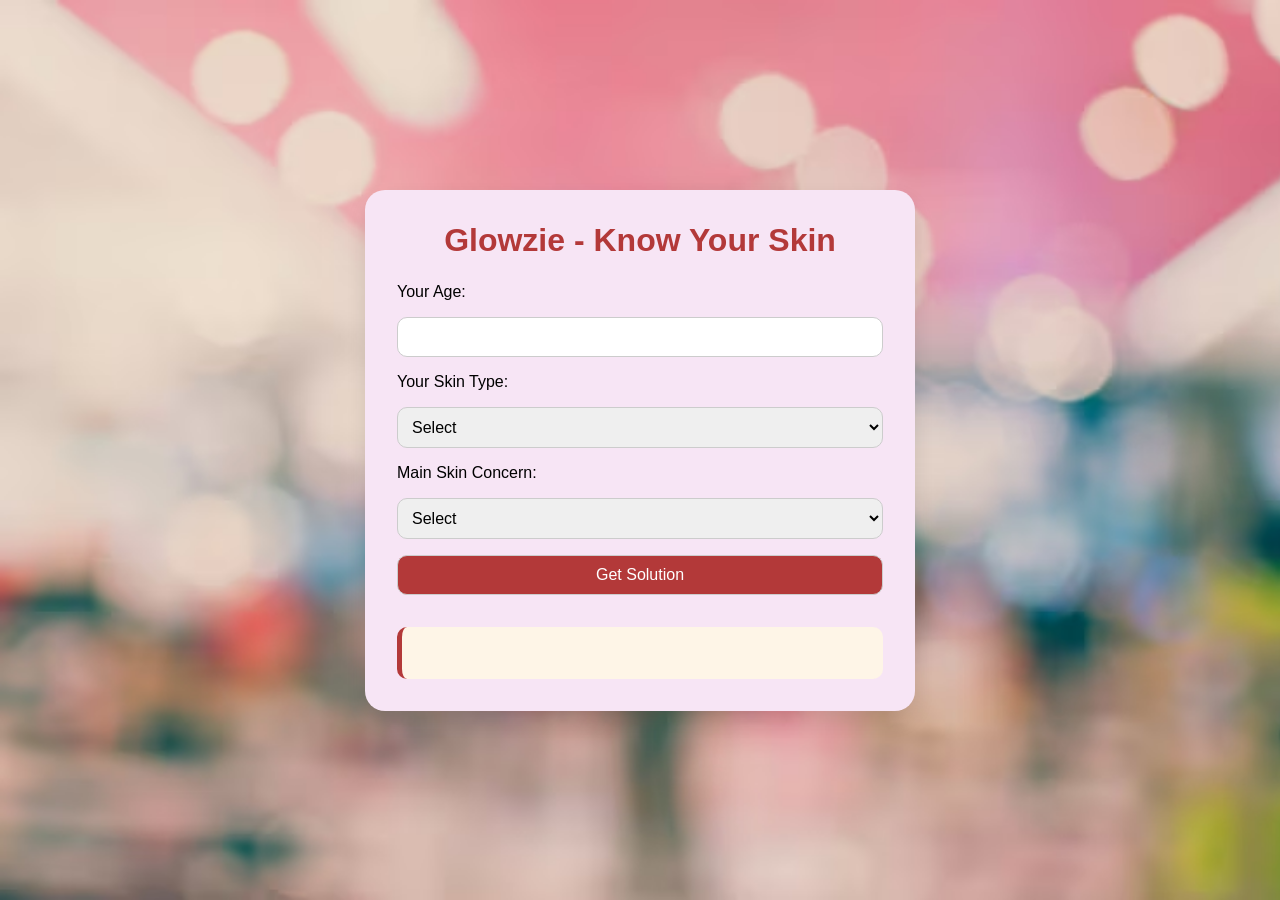
<file: index.html>
<!DOCTYPE html>
<html lang="en">

<head>

<meta charset="UTF-8">

<meta name="viewport" content="width=device-width, initial-scale=1.0">

<title>Glowzie - Know Your Skin</title>

<link rel="stylesheet" href="stylesk.css">

</head>


<body style="background-image:url('backgroundimage.avif'); background-size:cover;">


<div class="container">


<h1>Glowzie - Know Your Skin</h1>



<form id="skinForm">


<label>Your Age:</label>

<input type="number" id="age" required>




<label>Your Skin Type:</label>


<select id="skinType" required>


<option value="">Select</option>

<option value="oily">Oily</option>

<option value="dry">Dry</option>

<option value="combination">Combination</option>

<option value="sensitive">Sensitive</option>


</select>





<label>Main Skin Concern:</label>


<select id="concern" required>


<option value="">Select</option>

<option value="acne">Acne</option>

<option value="aging">Aging</option>

<option value="dullness">Dullness</option>

<option value="redness">Redness</option>


</select>




<button type="submit">

Get Solution

</button>



</form>





<div id="result" class="result-box">


<img id="skinImage" class="skin-image">


<div id="tips"></div>


</div>




</div>




<script src="scriptsk.js"></script>


</body>

</html>
</file>
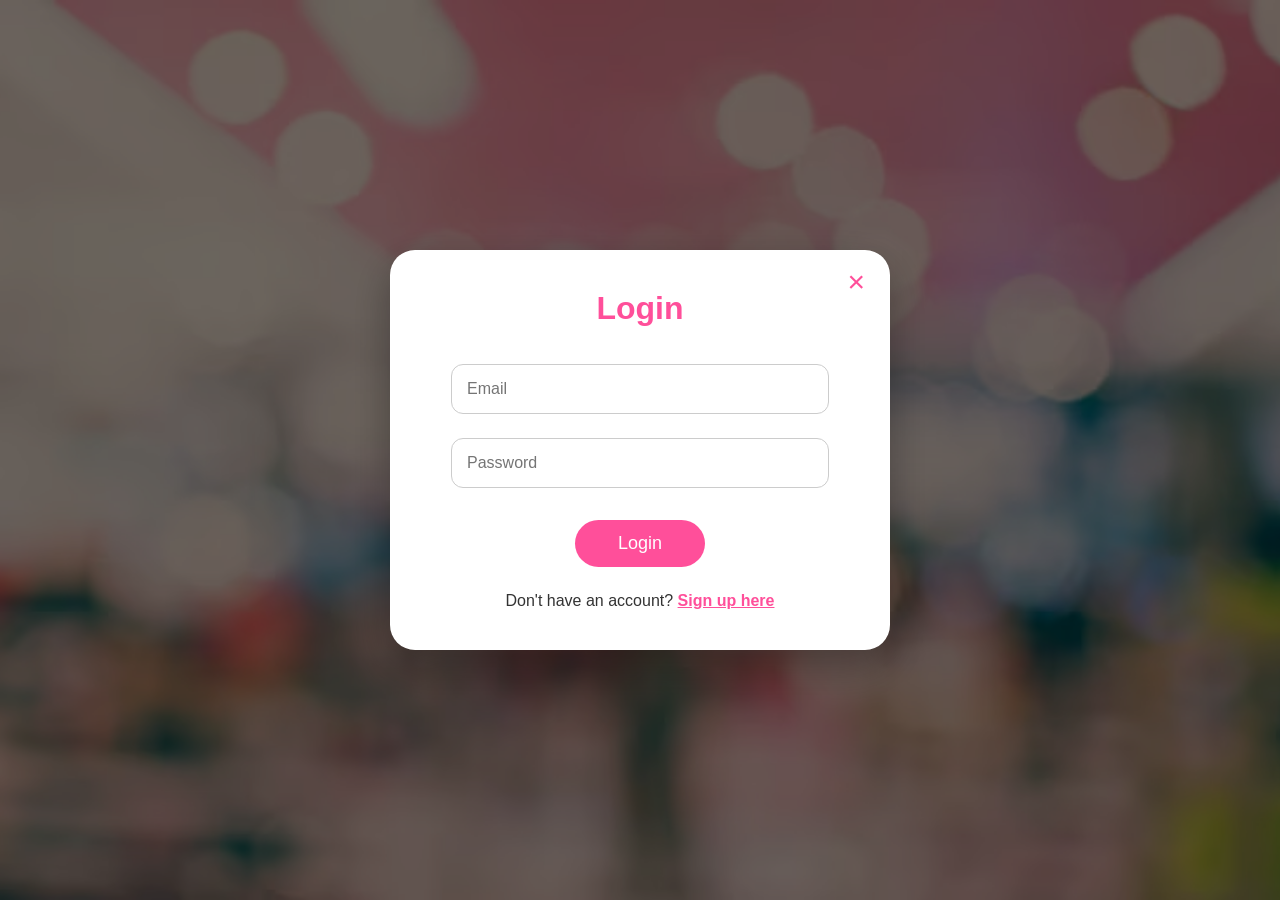
<file: project.html>
<!DOCTYPE html>
<html lang="en">

<head>
  <meta charset="UTF-8" />
  <meta name="viewport" content="width=device-width, initial-scale=1.0"/>

  <title>GLOWZIE</title>

  <link rel="stylesheet" href="style.css" />

</head>


<body style="background-image: url('backgroundimage.avif'); background-size: cover; background-repeat: no-repeat;">


<!-- Login / Signup Modal -->

<div id="authModal" class="modal" style="display:block;">

  <div class="modal-content">


    <span class="close" onclick="closeModal()">
      &times;
    </span>



    <!-- Login -->

    <div id="loginForm" class="auth-form">


      <h3>Login</h3>



      <input 
        type="email" 
        placeholder="Email"
        id="loginEmail"
        required
        pattern="[a-zA-Z0-9._%+-]+@gmail\.com"
        title="Please enter a valid Gmail address"
      >




      <input 
        type="password" 
        placeholder="Password"
        id="loginPassword"
        required
      >




      <button onclick="handleLogin()">
        Login
      </button>




      <p>
        Don't have an account?

        <a href="#" onclick="switchTo('signup')">

          Sign up here

        </a>

      </p>



    </div>


</div>


    <!-- Signup -->

    <div id="signupForm" class="auth-form" style="display:none;">


      <h3>Sign Up</h3>


      <input type="text" placeholder="Full Name" id="signupName">


      <input type="email" placeholder="Email" id="signupEmail">


      <input type="password" placeholder="Password" id="signupPassword">


      <button onclick="handleSignup()">
        Sign Up
      </button>


      <p>
        Already have an account?
        <a href="#" onclick="switchTo('login')">
          Login here
        </a>
      </p>


    </div>


  </div>

</div>





<!-- Main Website -->

<div id="mainContent" style="display:none;">



<!-- Header -->

<header>


<h1>GLOWZIE 💖</h1>


<nav>

<ul>

<li><a href="#about">About</a></li>

<li><a href="#services">Services</a></li>

<li><a href="#gallery">Gallery</a></li>

<li><a href="#know-your-skin">Know Your Skin</a></li>

<li><a href="#contact">Contact</a></li>


</ul>


</nav>


</header>






<!-- Hero Section -->


<section id="hero">


<h2>Radiate Confidence</h2>


<p>Your beauty journey starts here</p>


<button onclick="scrollToSection('services')">

Explore Services

</button>


</section>







<!-- About -->


<section id="about">


<h2>About Us</h2>


<p>

Glowzie is your trusted partner in self-care and transformation.
We believe everyone deserves to feel beautiful every day.

</p>


</section>








<!-- Services -->


<section id="services">


<h2>Our Services</h2>



<div class="service-list">



<div class="service-card">


<img src="makup.avif" alt="Makeup">


<h3>Makeup</h3>


<p>
Professional makeup for events and photoshoots.
</p>


</div>





<div class="service-card">


<img src="skincare.avif" alt="Skincare">


<h3>Skincare</h3>


<p>
Rejuvenating facials and skincare consultations.
</p>


</div>





<div class="service-card">


<img src="hairstyling.jpeg" alt="Hair Styling">


<h3>Hair Styling</h3>


<p>
Trendy hairstyles, cuts and color services.
</p>


</div>




</div>


</section>








<!-- Gallery -->


<section id="gallery">


<h2>Gallery</h2>



<div class="gallery-grid">


<img src="gallery.jpg">


<img src="gallery2.jpg">


<img src="galler3.jpg">


</div>


</section>








<!-- Know Your Skin -->

<section id="know-your-skin">


<h2>Know Your Skin ✨</h2>


<iframe 

src="index.html"

width="100%"

height="600px"

style="border:none; border-radius:20px;">

</iframe>


</section>




<!-- Contact -->


<section id="contact">


<h2>Contact Us</h2>



<form id="contactForm">


<input type="text" placeholder="Your Name" required>


<input type="email" placeholder="Your Email" required>


<textarea placeholder="Your Message"></textarea>


<button type="submit">

Send Message

</button>


</form>



</section>








<!-- Footer -->


<footer>


<p>

© 2025 Glowzie. All rights reserved.

</p>


</footer>





</div>





<script src="script.js"></script>


</body>


</html>
</file>
<file: stylesk.css>
* {
  box-sizing: border-box;
  margin: 0;
  padding: 0;
}

body {
  font-family: "Segoe UI", sans-serif;
  background: linear-gradient(to right, #ffdde1, #ee9ca7);
  min-height: 100vh;
  display: flex;
  align-items: center;
  justify-content: center;
}

.container {
  background-color: #f7e5f5;
  padding: 2rem;
  border-radius: 20px;
  box-shadow: 0 10px 20px rgba(0,0,0,0.1);
  width: 100%;
  max-width: 550px;
}

h1 {
  text-align: center;
  margin-bottom: 1.5rem;
  color: #b33939;
}

form {
  display: flex;
  flex-direction: column;
  gap: 1rem;
}

input,
select,
button {
  padding: 10px;
  border: 1px solid #ccc;
  border-radius: 10px;
  font-size: 16px;
}

button {
  background-color: #b33939;
  color: white;
  cursor: pointer;
  transition: 0.3s;
}

button:hover {
  background-color: #e55039;
}

.result-box {
  margin-top: 2rem;
  padding: 1rem;
  background-color: #fef5e7;
  border-left: 5px solid #b33939;
  border-radius: 10px;
  font-weight: bold;
  text-align: center;
}

.skin-image {
  max-width: 100%;
  height: auto;
  border-radius: 10px;
  margin-bottom: 1rem;
}

.hidden {
  display: none;
}
</file>
<file: style.css>
/* ========== RESET ========== */

*{
    margin:0;
    padding:0;
    box-sizing:border-box;
    font-family:Arial, sans-serif;
}


html,body{

    width:100%;
    height:100%;

}



/* ========== BODY ========== */


body{

    background-size:cover;

    background-position:center;

    background-repeat:no-repeat;

    color:#333;

}






/* ========== LOGIN MODAL CENTER ========== */


.modal{

    position:fixed;

    top:0;

    left:0;


    width:100vw;

    height:100vh;


    background:rgba(0,0,0,0.55);



    display:flex !important;

    justify-content:center;

    align-items:center;


    z-index:9999;

}




/* LOGIN BOX */


.modal-content{


    background:white;


    width:500px;


    padding:40px;


    border-radius:25px;


    text-align:center;


    box-shadow:0 15px 40px rgba(0,0,0,0.3);



    position:relative;


}



/* CLOSE ICON */


.close{


    position:absolute;


    right:25px;


    top:15px;


    font-size:30px;


    color:#ff4f9a;


    cursor:pointer;


}






/* LOGIN TITLE */


.auth-form h3{


    font-size:32px;


    color:#ff4f9a;


    margin-bottom:25px;


}






/* INPUT BOX */


.auth-form input{


    width:90%;


    height:50px;


    padding:15px;


    margin:12px;


    border-radius:12px;


    border:1px solid #ccc;


    font-size:16px;


}






/* BUTTON */


.auth-form button{


    width:130px;


    padding:13px;


    margin-top:20px;


    border:none;


    border-radius:30px;


    background:#ff4f9a;


    color:white;


    font-size:18px;


    cursor:pointer;


}



.auth-form button:hover{


    background:#e83b85;


}






.auth-form p{


    margin-top:25px;


    font-size:16px;


}




.auth-form a{


    color:#ff4f9a;


    font-weight:bold;


}







/* ========== HEADER ========== */


header{


    background:rgba(255,255,255,0.85);


    padding:20px;


    text-align:center;


}



header h1{


    color:#ff4f9a;


    font-size:40px;


}





nav ul{


    display:flex;


    justify-content:center;


    gap:30px;


    list-style:none;


    margin-top:15px;


}



nav a{


    text-decoration:none;


    color:#333;


    font-weight:bold;


}






/* ========== HERO ========== */


#hero{


    height:400px;


    display:flex;


    justify-content:center;


    align-items:center;


    flex-direction:column;


    color:black;


    text-align:center;


}


html, body {

    width:100%;
    min-height:100%;

    margin:0;
    padding:0;

}


body {

    background-image:url("backgroundimage.avif");

    background-size:cover;

    background-position:center;

    background-repeat:no-repeat;

    background-attachment:fixed;


}
#hero h2{


    font-size:45px;


}



#hero p{


    font-size:22px;


    margin:15px;


}






/* ========== SECTIONS ========== */


section{


    margin:30px;


    padding:50px;


    background:rgba(255,255,255,0.85);


    border-radius:20px;


    text-align:center;


}



section h2{


    color:#ff4f9a;


    margin-bottom:20px;


}






/* ========== SERVICES ========== */


.service-list{


    display:flex;


    justify-content:center;


    gap:30px;


    flex-wrap:wrap;


}




.service-card{


    width:280px;


    background:white;


    padding:20px;


    border-radius:20px;


    box-shadow:0 5px 20px rgba(0,0,0,0.2);


}



.service-card img{


    width:100%;


    height:200px;


    object-fit:cover;


    border-radius:15px;


}



.service-card h3{


    color:#ff4f9a;


    margin:15px;


}






/* ========== GALLERY ========== */


.gallery-grid{


    display:flex;


    justify-content:center;


    gap:20px;


    flex-wrap:wrap;


}



.gallery-grid img{


    width:300px;


    height:220px;


    object-fit:cover;


    border-radius:15px;


}






/* ========== KNOW YOUR SKIN ========== */


.skin-container{


    width:70%;


    margin:auto;


    background:white;


    padding:30px;


    border-radius:20px;


}



.skin-container select{


    width:80%;


    padding:12px;


    margin:15px;


    border-radius:10px;


}





#result{


    color:#ff4f9a;


    margin-top:20px;


}






/* ========== CONTACT ========== */


form{


    display:flex;


    flex-direction:column;


    align-items:center;


}



form input,
form textarea{


    width:60%;


    padding:12px;


    margin:10px;


    border-radius:10px;


    border:1px solid #ccc;


}



textarea{


    height:120px;


}







/* ========== FOOTER ========== */


footer{


    background:#ff4f9a;


    color:white;


    text-align:center;


    padding:20px;


}
</file>
